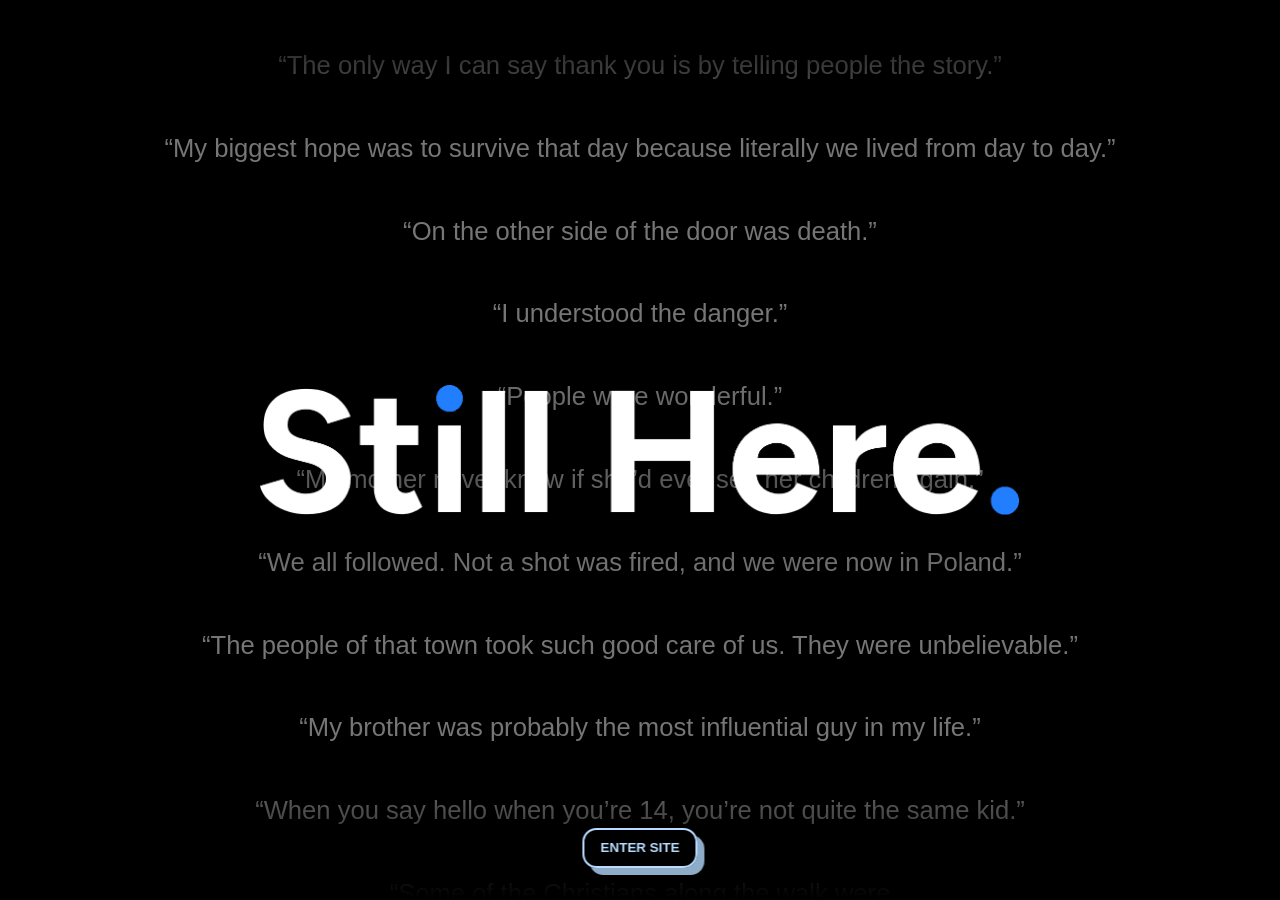
<file: index.html>
<!DOCTYPE html>
<html lang="en">
<head>
  <meta charset="UTF-8" />
  <meta name="viewport" content="width=device-width, initial-scale=1.0" />
  <title>Home — Still Here</title>
  <link rel="stylesheet" href="styles/styles.css?v=12" />
  <link rel="icon" type="image/png" href="assets/images/bluedot.png">
</head>
<body class="landing-page">

  <main class="landing-screen" id="mainContent">
    <div class="landing-logo-wrap">
      <img class="landing-logo" src="assets/images/still-here-logo.png" alt="Still Here" />
    </div>

    <section class="landing-quotes" aria-label="Selected quotes">
      <div class="quote-scroll">
        <div class="quote-set">
          <p>“The only way I can say thank you is by telling people the story.”</p>
          <p>“My biggest hope was to survive that day because literally we lived from day to day.”</p>
          <p>“On the other side of the door was death.”</p>
          <p>“I understood the danger.”</p>
          <p>“People were wonderful.”</p>
          <p>“My mother never knew if she’d ever see her children again.”</p>
          <p>“We all followed. Not a shot was fired, and we were now in Poland.”</p>
          <p>“The people of that town took such good care of us. They were unbelievable.”</p>
          <p>“My brother was probably the most influential guy in my life.”</p>
          <p>“When you say hello when you’re 14, you’re not quite the same kid.”</p>
          <p>“Some of the Christians along the walk were laughing and happy about it. Some of them cried.”</p>
          <p>“The smell from the crematoria of burning flesh was all over the place.”</p>
          <p>“After that tattoo, my name disappeared. Nobody ever called me by my name.”</p>
          <p>“We were in a constant not knowing.”</p>
          <p>“Be careful and don’t get involved with hate.”</p>
          <p>“Remembering the Holocaust means paying attention to the choices people made then and the choices we make now.”</p>
          <p>“Indifference is dangerous.”</p>
          <p>“History should push us to pay attention, especially when cruelty starts to feel normal.”</p>
          <p>“Every person who was murdered had a life, a family, and a future that was taken from them.”</p>
          <p>“Ordinary choices can have real consequences.”</p>
        </div>
        <div class="quote-set" aria-hidden="true">
          <p>“The only way I can say thank you is by telling people the story.”</p>
          <p>“My biggest hope was to survive that day because literally we lived from day to day.”</p>
          <p>“On the other side of the door was death.”</p>
          <p>“I understood the danger.”</p>
          <p>“People were wonderful.”</p>
          <p>“My mother never knew if she’d ever see her children again.”</p>
          <p>“We all followed. Not a shot was fired, and we were now in Poland.”</p>
          <p>“The people of that town took such good care of us. They were unbelievable.”</p>
          <p>“My brother was probably the most influential guy in my life.”</p>
          <p>“When you say hello when you’re 14, you’re not quite the same kid.”</p>
          <p>“Some of the Christians along the walk were laughing and happy about it. Some of them cried.”</p>
          <p>“The smell from the crematoria of burning flesh was all over the place.”</p>
          <p>“After that tattoo, my name disappeared. Nobody ever called me by my name.”</p>
          <p>“We were in a constant not knowing.”</p>
          <p>“Be careful and don’t get involved with hate.”</p>
          <p>“Remembering the Holocaust means paying attention to the choices people made then and the choices we make now.”</p>
          <p>“Indifference is dangerous.”</p>
          <p>“History should push us to pay attention, especially when cruelty starts to feel normal.”</p>
          <p>“Every person who was murdered had a life, a family, and a future that was taken from them.”</p>
          <p>“Ordinary choices can have real consequences.”</p>
        </div>
      </div>
    </section>

    <a class="landing-enter" href="home.html">Enter Site</a>
  </main>

</body>
</html>
</file>
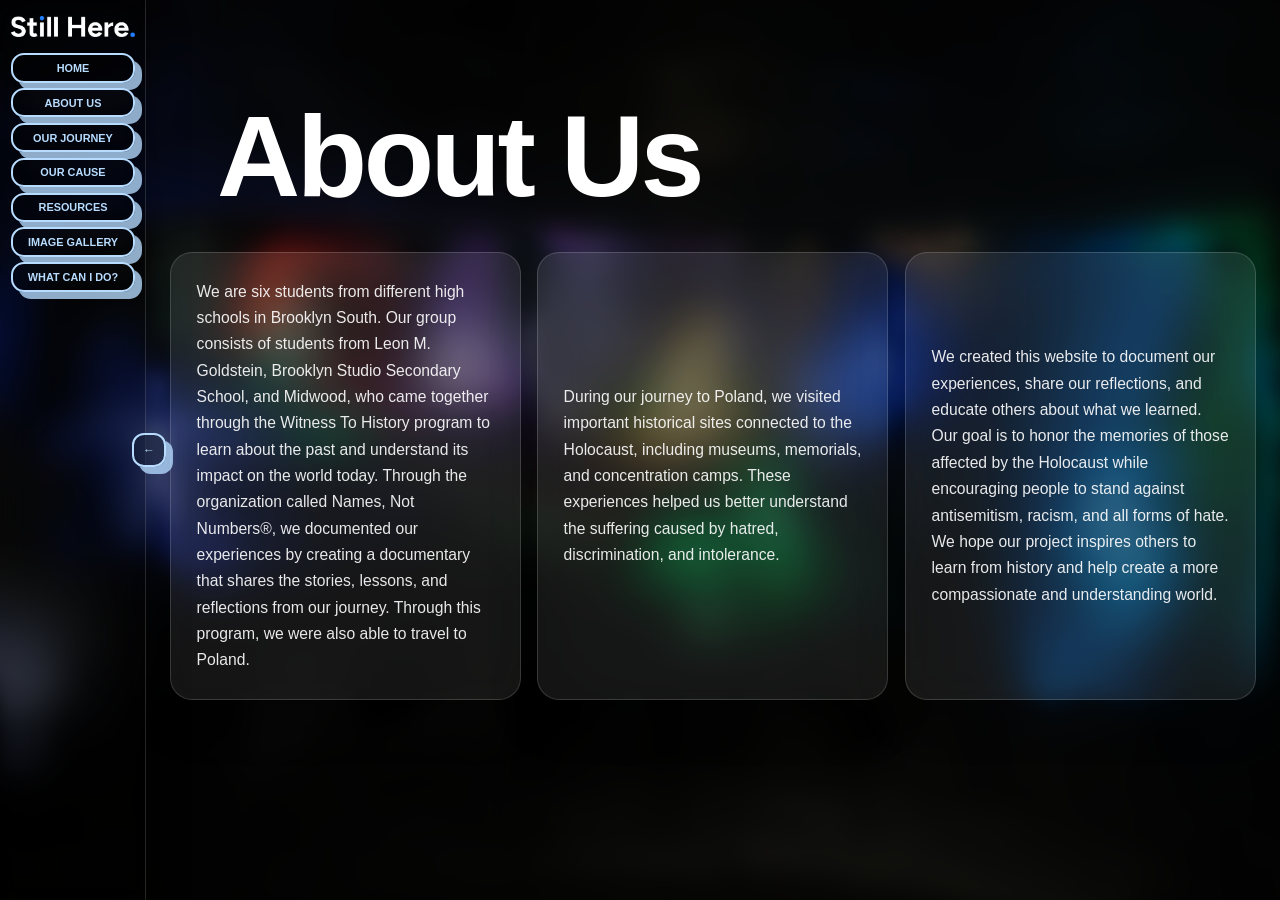
<file: about.html>
<!DOCTYPE html>
<html lang="en">
<head>
  <meta charset="UTF-8" />
  <meta name="viewport" content="width=device-width, initial-scale=1.0" />
  <title>About Us — Still Here</title>
  <link rel="stylesheet" href="styles/styles.css?v=12" />
</head>
<body>

  <main class="main-content content-page story-scroll-page about-columns-page" id="mainContent">
    <div class="story-page-title reveal-bubble">About Us</div>
    <div class="about-column-list">
      <section class="text-bubble about-column reveal-bubble">
        <p class="body-text">
          We are six students from different high schools in Brooklyn South. Our group consists of students from Leon M. Goldstein, Brooklyn Studio Secondary School, and Midwood, who came together through the Witness To History program to learn about the past and understand its impact on the world today. Through the organization called Names, Not Numbers®, we documented our experiences by creating a documentary that shares the stories, lessons, and reflections from our journey. Through this program, we were also able to travel to Poland.
        </p>
      </section>
      <section class="text-bubble about-column reveal-bubble">
        <p class="body-text">
          During our journey to Poland, we visited important historical sites connected to the Holocaust, including museums, memorials, and concentration camps. These experiences helped us better understand the suffering caused by hatred, discrimination, and intolerance.
        </p>
      </section>
      <section class="text-bubble about-column reveal-bubble">
        <p class="body-text">
          We created this website to document our experiences, share our reflections, and educate others about what we learned. Our goal is to honor the memories of those affected by the Holocaust while encouraging people to stand against antisemitism, racism, and all forms of hate. We hope our project inspires others to learn from history and help create a more compassionate and understanding world.
        </p>
      </section>
    </div>
  </main>

  <script src="scripts/sidebar.js?v=5"></script>
  <script src="scripts/scroll-reveal.js?v=4"></script>
</body>
</html>
</file>
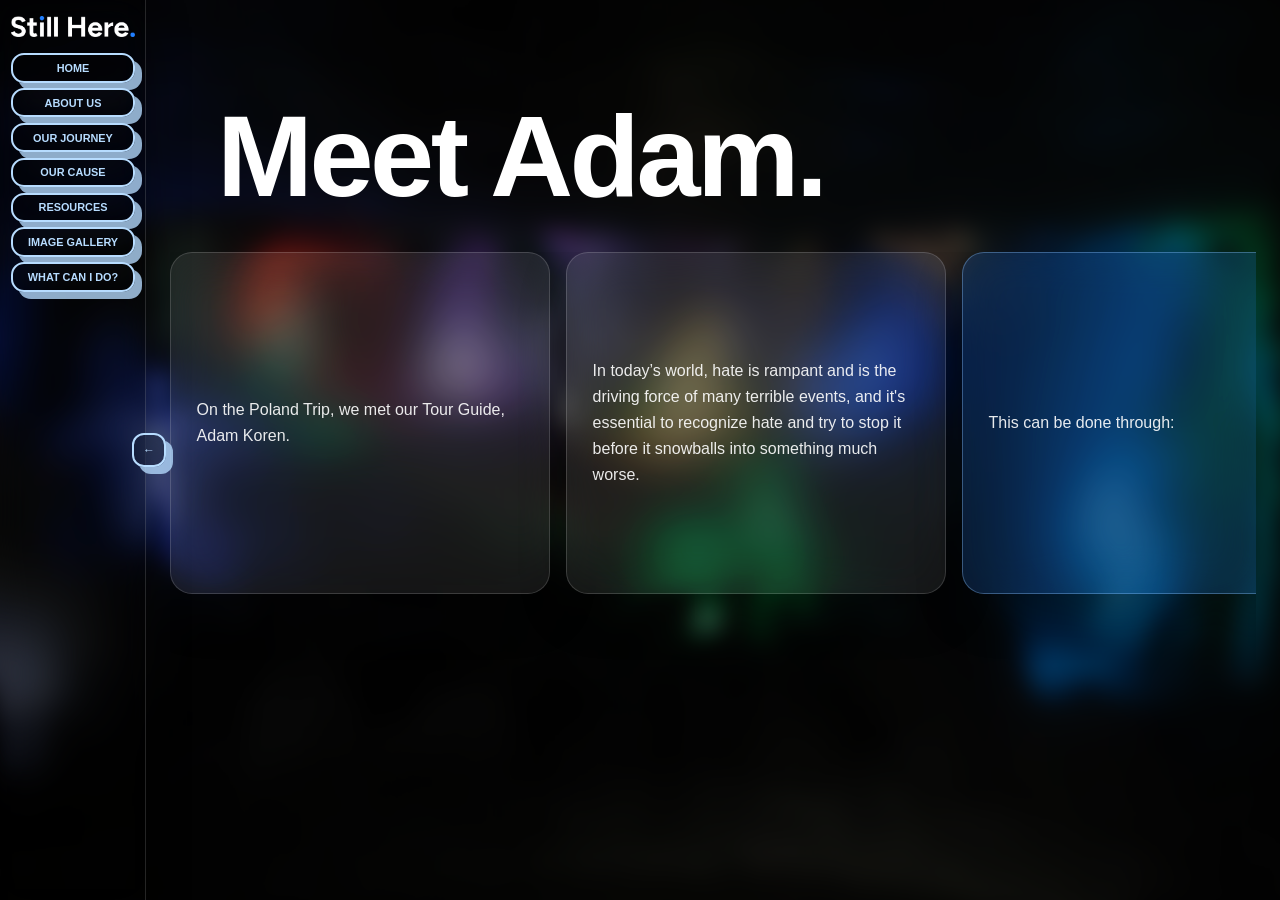
<file: adam.html>
<!DOCTYPE html>
<html lang="en">
<head>
  <meta charset="UTF-8" />
  <meta name="viewport" content="width=device-width, initial-scale=1.0" />
  <title>Meet Adam - Still Here</title>
  <link rel="stylesheet" href="styles/styles.css?v=12" />
</head>
<body>

  <main class="main-content content-page story-scroll-page action-page" id="mainContent">
    <div class="story-page-title reveal-bubble">Meet Adam.</div>
    <div class="action-scroll" aria-label="What Can I Do text">
      <section class="text-bubble action-card reveal-bubble">
        <p class="body-text">
          On the Poland Trip, we met our Tour Guide, Adam Koren.
        </p>
      </section>
      <section class="text-bubble action-card reveal-bubble">
        <p class="body-text">
          In today’s world, hate is rampant and is the driving force of many terrible events, and it's essential to recognize hate and try to stop it before it snowballs into something much worse.
        </p>
      </section>
      <section class="text-bubble action-card action-card--accent reveal-bubble">
        <p class="body-text">
          This can be done through:
        </p>
      </section>
      <section class="text-bubble action-card reveal-bubble">
        <h2>Education</h2>
        <p class="body-text">
          Educate others about what you have learned and tell them to pursue knowledge on subjects themselves so that they can gain a clear idea of the circumstances behind something. Knowing about the hateful actions that lead up to genocides is a very important step in preventing them.
        </p>
      </section>
      <section class="text-bubble action-card reveal-bubble">
        <h2>Communication</h2>
        <p class="body-text">
          Communicating with others and making sure that their concerns are heard is the best way to prevent disputes from happening, helping to prevent the spread of hate.
        </p>
      </section>
      <section class="text-bubble action-card reveal-bubble">
        <h2>Understanding</h2>
        <p class="body-text">
          Lastly, gaining an understanding of the different sides of an issue and trying to find common ground is also a good way to prevent hate from spreading.
        </p>
      </section>
      <section class="text-bubble action-card reveal-bubble">
        <p class="body-text">
          These things, in combination with one another, can prove very effective in combating hate in all aspects of our lives, which can help ensure that terrible events like the Holocaust don’t keep happening
        </p>
      </section>
    </div>
  </main>

  <script src="scripts/sidebar.js?v=5"></script>
  <script src="scripts/scroll-reveal.js?v=4"></script>
</body>
</html>
</file>
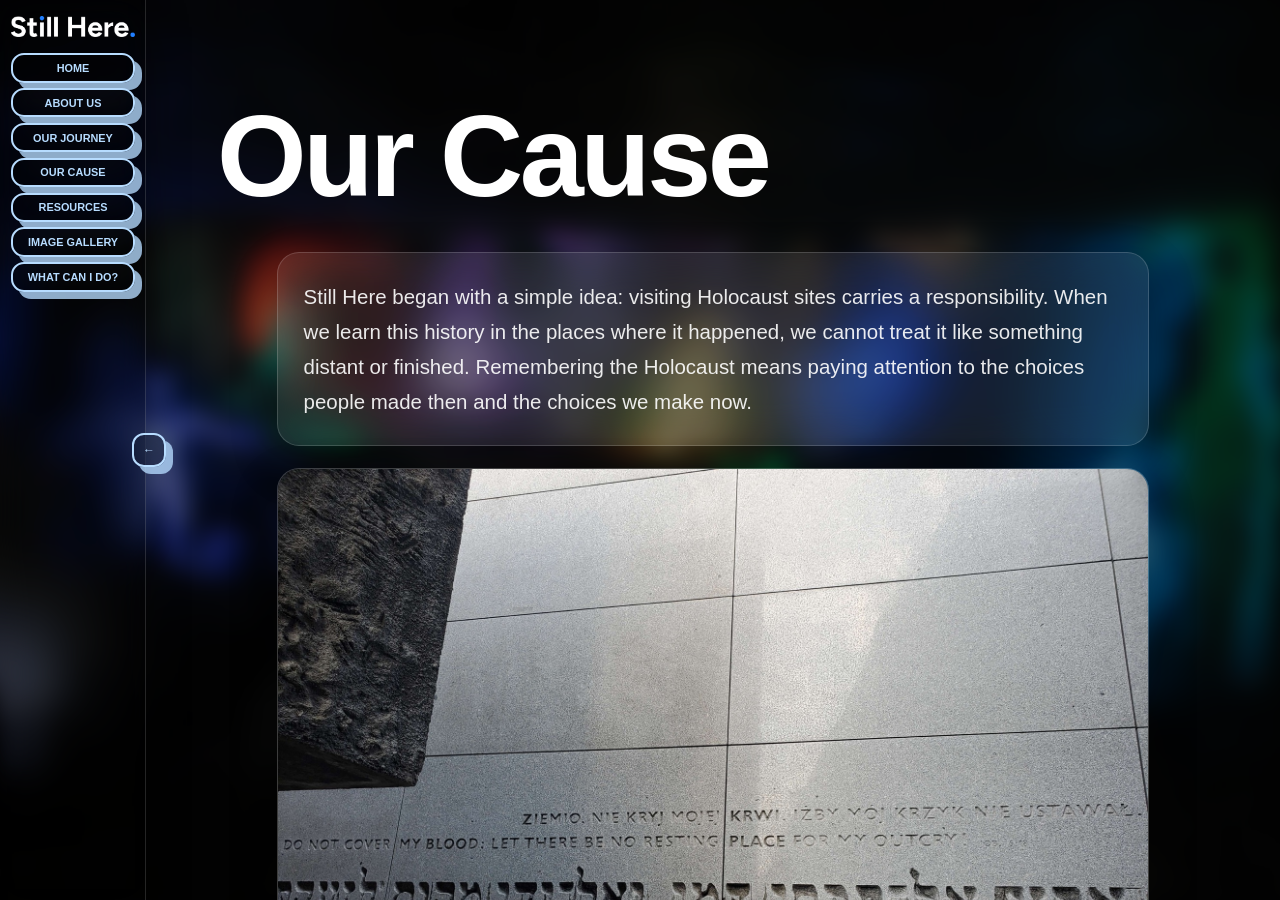
<file: cause.html>
<!DOCTYPE html>
<html lang="en">
<head>
  <meta charset="UTF-8" />
  <meta name="viewport" content="width=device-width, initial-scale=1.0" />
  <title>Our Cause — Still Here</title>
  <link rel="stylesheet" href="styles/styles.css?v=12" />
</head>
<body>

  <main class="main-content content-page story-scroll-page" id="mainContent">
    <div class="story-page-title reveal-bubble">Our Cause</div>
    <div class="story-bubble-list">
        <section class="text-bubble reveal-bubble"><p class="body-text">Still Here began with a simple idea: visiting Holocaust sites carries a responsibility. When we learn this history in the places where it happened, we cannot treat it like something distant or finished. Remembering the Holocaust means paying attention to the choices people made then and the choices we make now.</p></section>
        <section class="text-bubble story-image-bubble reveal-bubble"><img src="assets/gallery/photos/Day4/4.jpg" alt="Gallery photo" loading="lazy" /></section>
        <section class="text-bubble text-bubble--heading reveal-bubble"><h2>Combat Indifference</h2></section>
        <section class="text-bubble reveal-bubble"><p class="body-text">One of the biggest lessons from the Holocaust is that terrible things often grow when people stay silent. Neighbors, governments, institutions, and everyday citizens looked away while Jewish people and other targeted groups were being dehumanized and isolated.</p></section>
        <section class="text-bubble reveal-bubble"><p class="body-text">Our group came away with the belief that indifference is dangerous. Staying silent when people are being treated unfairly is not harmless. Because of that, we feel a responsibility to speak out when we see prejudice, discrimination, or dehumanization, even when it is uncomfortable or does not affect us personally.</p></section>
        <div class="story-image-pair">
          <section class="text-bubble story-image-bubble reveal-bubble"><img src="assets/gallery/photos/Day3/day3-18.jpg" alt="Gallery photo" loading="lazy" /></section>
          <section class="text-bubble story-image-bubble reveal-bubble"><img src="assets/gallery/photos/Day4/5.jpg" alt="Gallery photo" loading="lazy" /></section>
        </div>
        <section class="text-bubble text-bubble--heading reveal-bubble"><h2>Recognize the Warning Signs</h2></section>
        <section class="text-bubble reveal-bubble"><p class="body-text">During our trip, we learned how Nazi Germany used propaganda, fear, scapegoating, and the steady removal of rights to create a system that made genocide possible. None of it happened overnight. It developed step by step, while many people failed to respond.</p></section>
        <section class="text-bubble reveal-bubble"><p class="body-text">That is why part of our cause is learning to recognize similar warning signs in the present: the blaming of minority groups, the spread of misinformation, the normalization of hateful language, and the weakening of democratic institutions. History should push us to pay attention, especially when cruelty starts to feel normal.</p></section>
        <section class="text-bubble story-image-bubble reveal-bubble"><img src="assets/gallery/photos/Day3/day3-16.jpg" alt="Gallery photo" loading="lazy" /></section>
        <section class="text-bubble text-bubble--heading reveal-bubble"><h2>Preserve Memory</h2></section>
        <section class="text-bubble reveal-bubble"><p class="body-text">As Holocaust survivors grow older, the responsibility of remembrance is being passed to the next generation. Soon, there will be no living eyewitnesses left to tell these stories firsthand.</p></section>
        <section class="text-bubble reveal-bubble"><p class="body-text">Because of that, we believe it is our job to help preserve their memory. That means continuing Holocaust education, sharing what we learned, and making sure the victims are remembered as people, not just numbers. Every person who was murdered had a life, a family, and a future that was taken from them.</p></section>
        <section class="text-bubble story-image-bubble reveal-bubble"><img src="assets/gallery/photos/Day4/13.jpg" alt="Gallery photo" loading="lazy" /></section>
        <section class="text-bubble text-bubble--heading reveal-bubble"><h2>Take Civic Responsibility Seriously</h2></section>
        <section class="text-bubble reveal-bubble"><p class="body-text">The Holocaust was made possible by hatred, but also by the failure of people and institutions to act with courage. This trip changed the way we think about civic responsibility. Voting and staying informed matter, but so do speaking up, holding leaders accountable, and standing with people who are vulnerable or marginalized.</p></section>
        <section class="text-bubble reveal-bubble"><p class="body-text">Our generation will help shape the future, and this experience reminded us that ordinary choices can have real consequences.</p></section>
    </div>
  </main>

  <script src="scripts/sidebar.js?v=5"></script>
  <script src="scripts/scroll-reveal.js?v=4"></script>
</body>
</html>
</file>
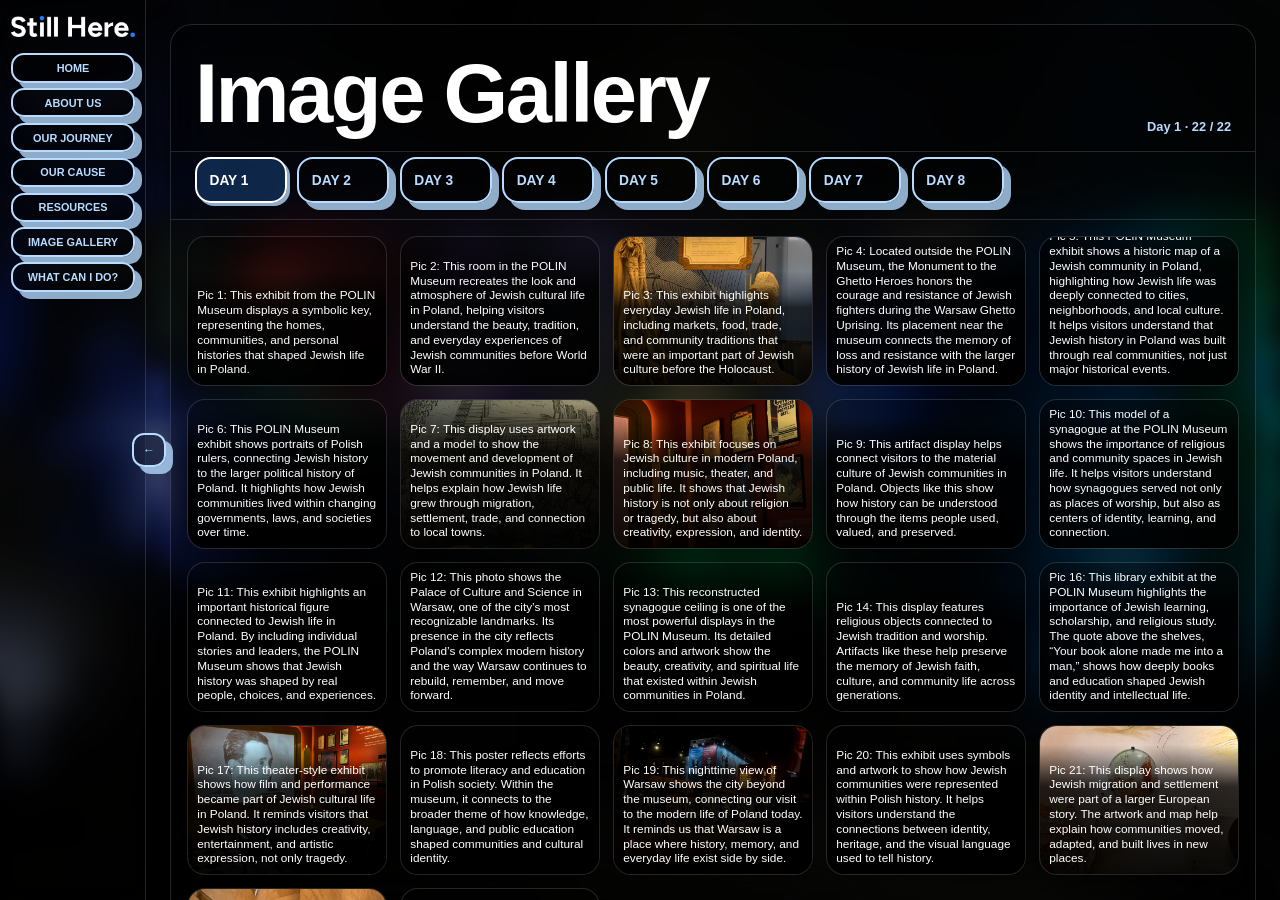
<file: gallery.html>
<!DOCTYPE html>
<html lang="en">
<head>
  <meta charset="UTF-8" />
  <meta name="viewport" content="width=device-width, initial-scale=1.0" />
  <title>Image Gallery — Still Here</title>
  <link rel="stylesheet" href="styles/styles.css?v=12" />
</head>
<body>

  <main class="main-content gallery-page" id="mainContent">
    <section class="col-panel gallery-shell">
      <div class="col-header gallery-toolbar">
        <span>Image Gallery</span>
        <span class="gallery-status" id="galleryStatus">0 / 0</span>
      </div>
      <div class="gallery-filter" aria-label="Gallery days">
        <button class="gallery-filter__button is-active" type="button" data-gallery-day="1">Day 1</button>
        <button class="gallery-filter__button" type="button" data-gallery-day="2">Day 2</button>
        <button class="gallery-filter__button" type="button" data-gallery-day="3">Day 3</button>
        <button class="gallery-filter__button" type="button" data-gallery-day="4">Day 4</button>
        <button class="gallery-filter__button" type="button" data-gallery-day="5">Day 5</button>
        <button class="gallery-filter__button" type="button" data-gallery-day="6">Day 6</button>
        <button class="gallery-filter__button" type="button" data-gallery-day="7">Day 7</button>
        <button class="gallery-filter__button" type="button" data-gallery-day="8">Day 8</button>
      </div>
      <div class="col-body gallery-scroll">
        <div class="gallery-grid-large" id="galleryGrid"></div>
        <div class="gallery-sentinel" id="gallerySentinel"></div>
        <section class="gallery-reflection" id="galleryReflection" hidden></section>
      </div>
    </section>
  </main>

  <script src="scripts/sidebar.js?v=5"></script>
  <div class="gallery-lightbox" id="galleryLightbox" aria-hidden="true">
    <button class="gallery-lightbox__close" id="galleryLightboxClose" type="button" aria-label="Close">&times;</button>
    <img id="galleryLightboxImage" alt="" />
    <div class="gallery-lightbox__caption" id="galleryLightboxCaption"></div>
  </div>
  <script src="scripts/gallery.js?v=10"></script>
</body>
</html>
</file>
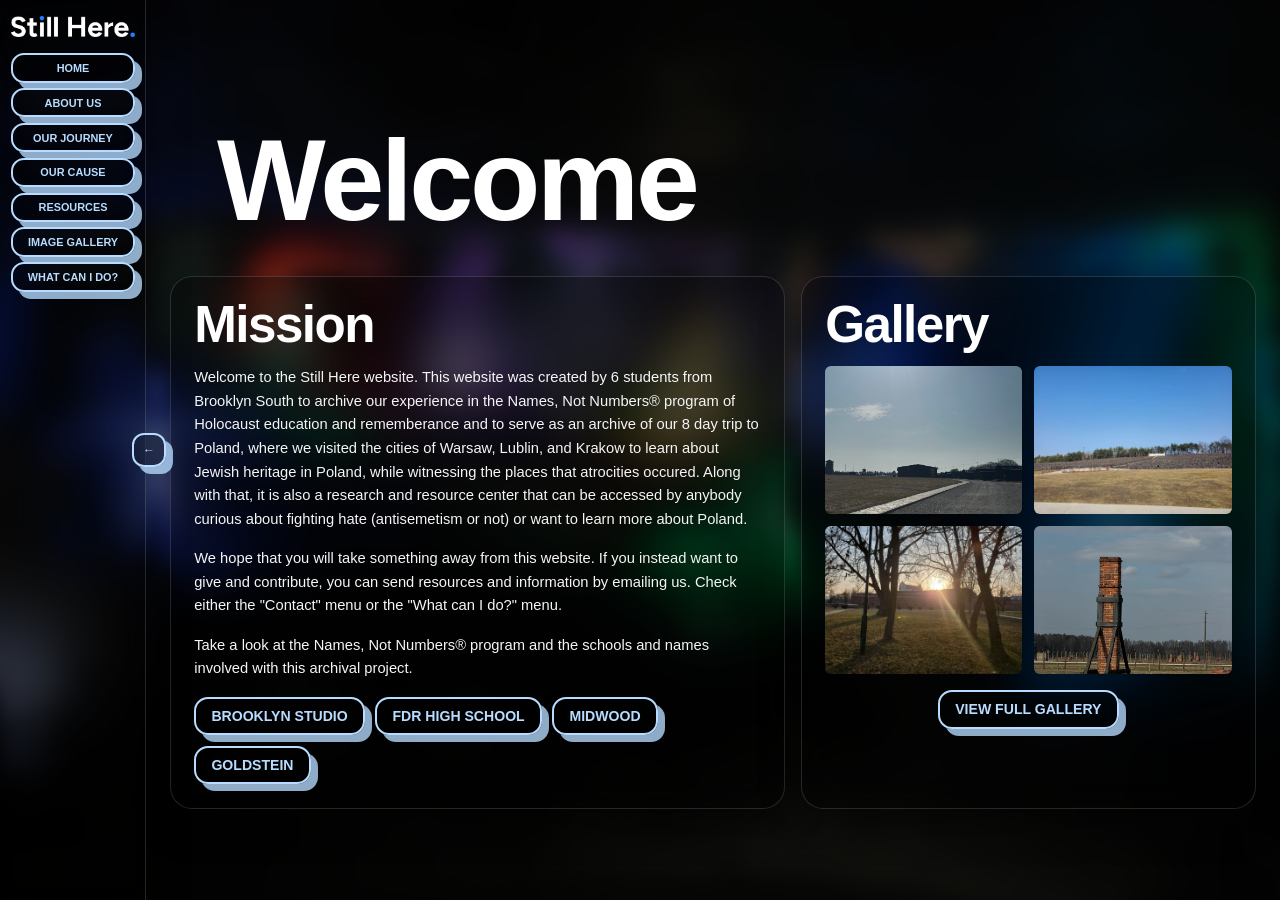
<file: home.html>
<!DOCTYPE html>
<html lang="en">
<head>
  <meta charset="UTF-8" />
  <meta name="viewport" content="width=device-width, initial-scale=1.0" />
  <title>Home — Still Here</title>
  <link rel="stylesheet" href="styles/styles.css?v=12" />
  <link rel="icon" type="image/png" href="assets/images/bluedot.png">
</head>
<body>

  <main class="main-content home-page" id="mainContent">

    <div class="story-page-title reveal-bubble">Welcome</div>


    <div class="home-grid">

      <section class="home-section reveal-bubble" id="missionPanel">
        <div class="home-section-header">
          <h2>Mission</h2>
        </div>
        <div class="home-section-body">
          <p class="body-text">
            Welcome to the Still Here website. This website was created by 6 students from Brooklyn South
            to archive our experience in the Names, Not Numbers® program of Holocaust education and rememberance
            and to serve as an archive of our 8 day trip to Poland, where we visited the cities of Warsaw, Lublin, and Krakow
            to learn about Jewish heritage in Poland, while witnessing the places that atrocities occured. Along with that, it is also
            a research and resource center that can be accessed by anybody curious about fighting hate (antisemetism or not) or
            want to learn more about Poland.
          </p>
          <p class="body-text">
            We hope that you will take something away from this website. If you instead want to give and contribute,
            you can send resources and information by emailing us. Check either the "Contact" menu or
            the "What can I do?" menu.
          </p>
          <p class="body-text">
            Take a look at the Names, Not Numbers® program and the schools and names involved with this archival project.
          </p>
          <!-- Tag-style buttons -->
          <div class="tag-row">
            <a href="https://www.mybrooklynstudionyc.com/" class="btn">Brooklyn Studio</a>
            <a href="https://www.fdrhs.org/" class="btn">FDR High School</a>
            <a href="https://www.midwoodhighschool.org/" class="btn">Midwood</a>
            <a href="https://www.lmghs.org/" class="btn">Goldstein</a>
          </div>
        </div>
      </section>

      <section class="home-section reveal-bubble" id="galleryPanel">
        <div class="home-section-header">
          <h2>Gallery</h2>
        </div>
        <div class="home-section-body">
          <div class="gallery-grid">
            <div class="gallery-item"><img src="assets/gallery/photos/Day3/day3-01.jpg" alt="Photo 1" /></div>
            <div class="gallery-item"><img src="assets/gallery/photos/Day4/1.jpg" alt="Photo 2" /></div>
            <div class="gallery-item"><img src="assets/gallery/photos/Day4/20.jpg" alt="Photo 3" /></div>
            <div class="gallery-item"><img src="assets/gallery/photos/Day8/day8-01.jpg" alt="Photo 4" /></div>
          </div>
          <div class="btn-row btn-row--center">
            <a href="gallery.html" class="btn">View Full Gallery</a>
          </div>
        </div>
      </section>

    </div>

  </main>

  <script src="scripts/sidebar.js?v=5"></script>
  <script src="scripts/scroll-reveal.js?v=4"></script>
</body>
</html>
</file>
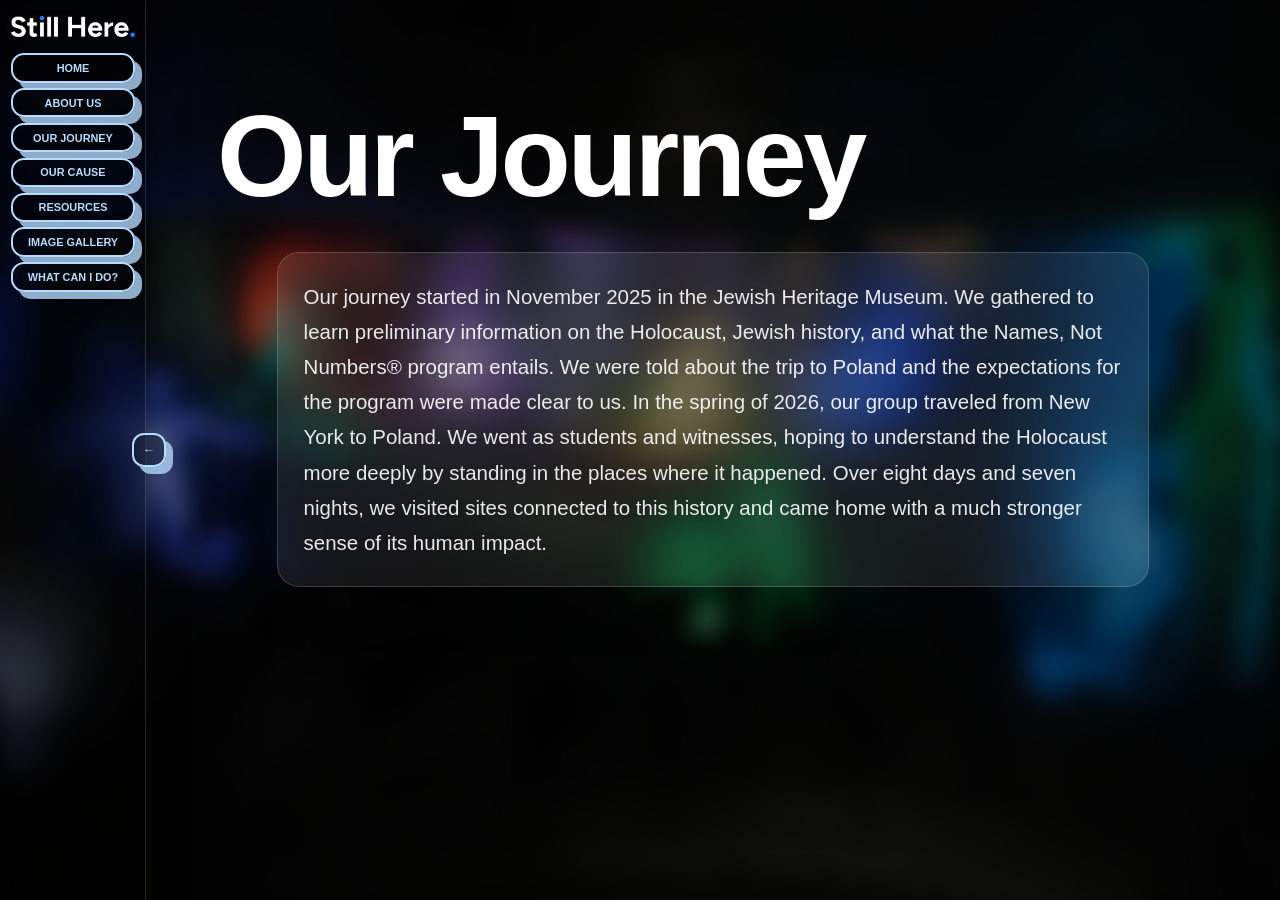
<file: ourjourney.html>
<!DOCTYPE html>
<html lang="en">
<head>
  <meta charset="UTF-8" />
  <meta name="viewport" content="width=device-width, initial-scale=1.0" />
  <title>Our Journey — Still Here</title>
  <link rel="stylesheet" href="styles/styles.css?v=12" />
</head>
<body>

  <main class="main-content content-page story-scroll-page" id="mainContent">
    <div class="story-page-title reveal-bubble">Our Journey</div>
    <div class="story-bubble-list">
        <section class="text-bubble reveal-bubble"><p class="body-text">Our journey started in November 2025 in the Jewish Heritage Museum. We gathered to learn preliminary information on the Holocaust, Jewish history, and what the Names, Not Numbers® program entails. We were told about the trip to Poland and the expectations for the program were made clear to us.
In the spring of 2026, our group traveled from New York to Poland. We went as students and witnesses, hoping to understand the Holocaust more deeply by standing in the places where it happened. Over eight days and seven nights, we visited sites connected to this history and came home with a much stronger sense of its human impact.</p></section>
        <section class="text-bubble story-image-bubble reveal-bubble"><img src="assets/gallery/photos/Day3/day3-01.jpg" alt="Gallery photo" loading="lazy" /></section>
        <section class="text-bubble text-bubble--heading reveal-bubble"><h2>Warsaw, Poland</h2></section>
        <section class="text-bubble reveal-bubble"><p class="body-text">Our journey began in Warsaw, a city that was devastated during World War II. There, we visited the area that had once been the Warsaw Ghetto, where more than 400,000 Jewish men, women, and children were forced to live in overcrowded and brutal conditions under Nazi occupation.</p></section>
        <section class="text-bubble reveal-bubble"><p class="body-text">We also learned about the Warsaw Ghetto Uprising of 1943, when Jewish residents chose to resist rather than submit quietly to deportation and death. Even though they had very few weapons and almost no chance of survival, they fought back. Their courage left a strong impression on us. It showed that resistance can mean refusing to surrender your dignity, even when survival seems impossible.</p></section>
        <div class="story-image-pair">
          <section class="text-bubble story-image-bubble reveal-bubble"><img src="assets/gallery/photos/Day4/10.jpg" alt="Gallery photo" loading="lazy" /></section>
          <section class="text-bubble story-image-bubble reveal-bubble"><img src="assets/gallery/photos/Day4/16.jpg" alt="Gallery photo" loading="lazy" /></section>
        </div>
        <section class="text-bubble text-bubble--heading reveal-bubble"><h2>Auschwitz-Birkenau</h2></section>
        <section class="text-bubble reveal-bubble"><p class="body-text">Auschwitz was one of the most powerful and difficult places we visited. Walking beneath the gate marked Arbeit Macht Frei was deeply unsettling. Auschwitz I served as a concentration and administrative camp, while Auschwitz II-Birkenau became a site of mass extermination.</p></section>
        <section class="text-bubble reveal-bubble"><p class="body-text">At Birkenau, we saw the railroad tracks where deportees arrived, often without knowing where they were or what awaited them. We walked past barracks, fences, and the ruins of gas chambers and crematoria. Inside the museum, we saw victims’ personal belongings: shoes, suitcases, eyeglasses, and hair. Those objects made the loss feel personal and real. More than 1.1 million people, most of them Jewish, were murdered there.</p></section>
        <section class="text-bubble story-image-bubble reveal-bubble"><img src="assets/gallery/photos/Day8/day8-01.jpg" alt="Gallery photo" loading="lazy" /></section>
        <section class="text-bubble text-bubble--heading reveal-bubble"><h2>Majdanek</h2></section>
        <section class="text-bubble reveal-bubble"><p class="body-text">Majdanek was another site that deeply affected our group. Unlike some other camps, much of it remains standing because the Nazis retreated too quickly to fully destroy the evidence. Original barracks, crematoria, and other structures are still there.</p></section>
        <section class="text-bubble reveal-bubble"><p class="body-text">Standing in that space made the history feel immediate. We were in a place where people had been imprisoned, starved, and killed. Majdanek made it clear that remembrance takes effort, and that forgetting can be dangerous.</p></section>
        <section class="text-bubble story-image-bubble reveal-bubble"><img src="assets/gallery/photos/Day3/day3-01.jpg" alt="Gallery photo" loading="lazy" /></section>
        <section class="text-bubble text-bubble--heading reveal-bubble"><h2>Bełżec Memorial & Museum</h2></section>
        <section class="text-bubble reveal-bubble"><p class="body-text">Bełżec was one of the extermination camps created as part of Operation Reinhard, the Nazi plan to murder Polish Jews. Between 430,000 and 500,000 people were killed there, and very few survived. Before retreating, the Nazis tried to destroy the site and erase the evidence of what had happened.</p></section>
        <section class="text-bubble reveal-bubble"><p class="body-text">Today, the memorial and museum at Bełżec honor the victims and preserve the memory of the camp. Visiting it forced us to confront the scale of the loss in a very direct way. It was one of the quietest and most difficult parts of the trip, and it left many of us with questions that do not have easy answers.</p></section>
        <section class="text-bubble text-bubble--heading reveal-bubble"><h2>Reflection</h2></section>
        <section class="text-bubble reveal-bubble"><p class="body-text">We returned home changed by this experience. The trip gave us a clearer understanding of what human beings are capable of, both in cruelty and in courage. More than anything, it challenged us to think about the kind of people we want to be and the responsibilities we carry moving forward.</p></section>
    </div>
  </main>

  <script src="scripts/sidebar.js?v=5"></script>
  <script src="scripts/scroll-reveal.js?v=4"></script>
</body>
</html>
</file>
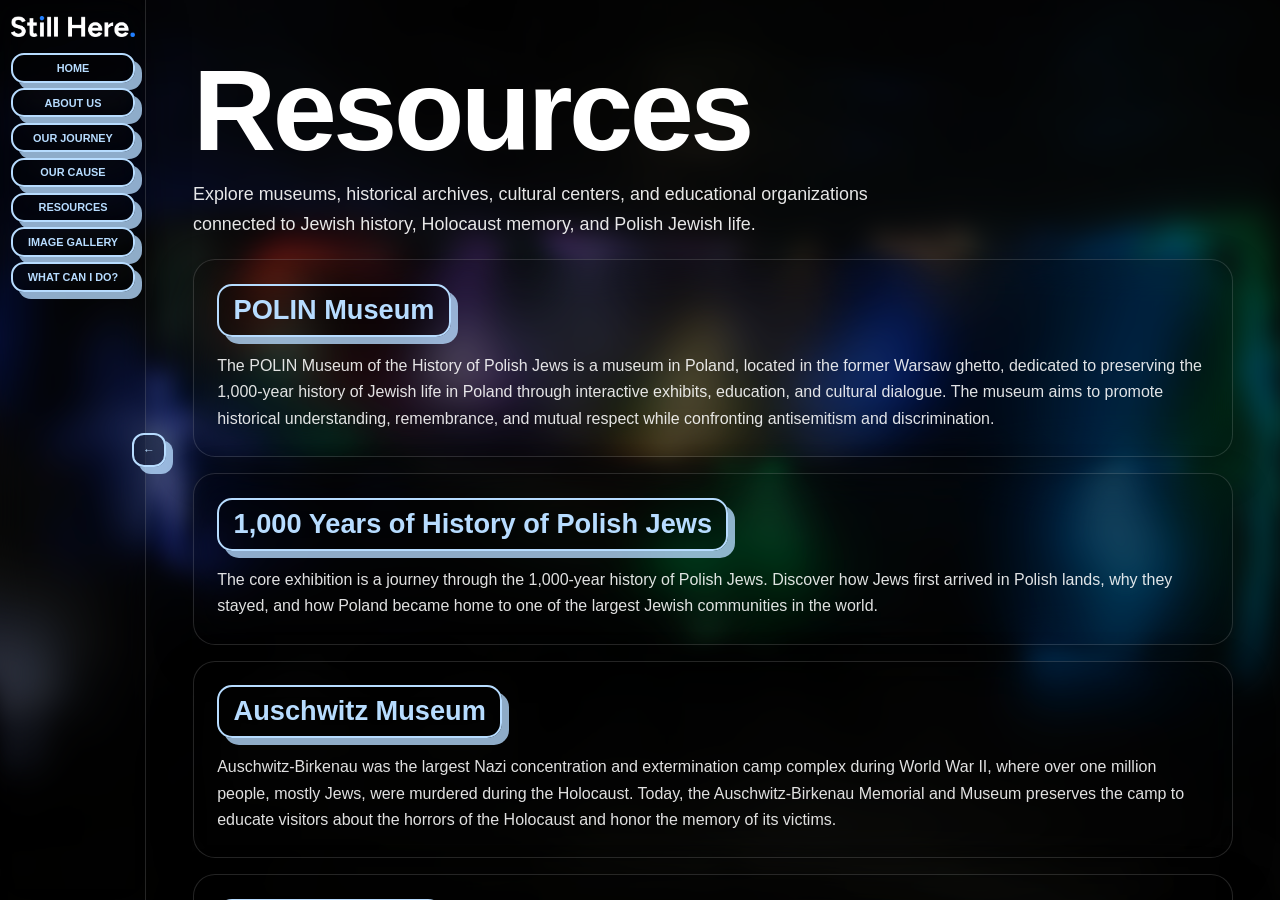
<file: resources.html>
<!DOCTYPE html>
<html lang="en">
<head>
  <meta charset="UTF-8" />
  <meta name="viewport" content="width=device-width, initial-scale=1.0" />
  <title>Resources — Still Here</title>
  <link rel="stylesheet" href="styles/styles.css?v=12" />
</head>
<body>

  <main class="main-content resources-main" id="mainContent">
    <section class="resources-page">
      <h1>Resources</h1>

      <p class="resources-intro">
        Explore museums, historical archives, cultural centers, and educational organizations
        connected to Jewish history, Holocaust memory, and Polish Jewish life.
      </p>

      <div class="resource-list">

        <article class="resource-card">
          <a class="resource-link" href="https://www.polin.pl/pl" target="_blank" rel="noopener noreferrer">
            POLIN Museum
          </a>
          <p class="resource-description">
            The POLIN Museum of the History of Polish Jews is a museum in Poland, located in the former Warsaw ghetto,
            dedicated to preserving the 1,000-year history of Jewish life in Poland through interactive exhibits,
            education, and cultural dialogue. The museum aims to promote historical understanding, remembrance,
            and mutual respect while confronting antisemitism and discrimination.
          </p>
        </article>

        <article class="resource-card">
          <a class="resource-link" href="https://artsandculture.google.com/story/DwWxB806kgoA8A" target="_blank" rel="noopener noreferrer">
            1,000 Years of History of Polish Jews
          </a>
          <p class="resource-description">
            The core exhibition is a journey through the 1,000-year history of Polish Jews. Discover how Jews first
            arrived in Polish lands, why they stayed, and how Poland became home to one of the largest Jewish
            communities in the world.
          </p>
        </article>

        <article class="resource-card">
          <a class="resource-link" href="https://www.auschwitz.org" target="_blank" rel="noopener noreferrer">
            Auschwitz Museum
          </a>
          <p class="resource-description">
            Auschwitz-Birkenau was the largest Nazi concentration and extermination camp complex during World War II,
            where over one million people, mostly Jews, were murdered during the Holocaust. Today, the Auschwitz-Birkenau
            Memorial and Museum preserves the camp to educate visitors about the horrors of the Holocaust and honor the
            memory of its victims.
          </p>
        </article>

        <article class="resource-card">
          <a class="resource-link" href="https://www.friendsofjcckrakow.org/visit-us" target="_blank" rel="noopener noreferrer">
            JCC of Krakow
          </a>
          <p class="resource-description">
            The JCC is a modern-day Jewish Community Center in Krakow. It helps individuals impacted by the Holocaust
            through community service, supplies such as food, and provides a place for Jewish culture and life. It also
            currently helps Ukrainian refugees impacted by the Russo-Ukrainian War.
          </p>
        </article>

        <article class="resource-card">
          <a class="resource-link" href="https://muzeumkrakowa.pl/oddzialy/fabryka-emalia-oskara-schindlera" target="_blank" rel="noopener noreferrer">
            Schindler’s Factory
          </a>
          <p class="resource-description">
            Oskar Schindler was a Nazi official who helped over a thousand Jews escape death. His factory is now a
            modern exhibit that teaches visitors about Krakow during World War II and remembers his actions and legacy.
          </p>
        </article>

        <article class="resource-card">
          <a class="resource-link" href="https://dialog.org.pl/en/" target="_blank" rel="noopener noreferrer">
            Forum for Dialogue
          </a>
          <p class="resource-description">
            The Forum for Dialogue works to preserve sites of Jewish significance in Poland so that their history within
            the nation is not erased. They also help show people in Poland the rich Jewish history that has existed there
            and create modern-day connections between Jewish people and Polish people.
          </p>
        </article>

        <article class="resource-card">
          <a class="resource-link" href="https://www.majdanek.eu" target="_blank" rel="noopener noreferrer">
            Majdanek Museum
          </a>
          <p class="resource-description">
            Majdanek was a Nazi concentration and extermination camp located near Lublin, Poland, that operated from
            1941 to 1944 during World War II. Today, the campgrounds, barracks, gas chambers, and memorials are preserved
            to educate visitors about the Holocaust and honor the victims who suffered and died there.
          </p>
        </article>

      </div>
    </section>
  </main>

  <script src="scripts/sidebar.js?v=5"></script>
</body>
</html>
</file>
<file: styles/styles.css>
/* ============================================================
   styles.css  —  place this file at:  styles/styles.css
   Font: Arial, sans-serif, bold
   ============================================================ */


/* ── 1. RESET ───────────────────────────────────────────── */
html {
  scroll-behavior: smooth;
}

*, *::before, *::after {
  box-sizing: border-box;
  margin: 0;
  padding: 0;
}

html, body {
  height: 100%;
}

:root {
  --page-bg: #000000;
  --surface: rgba(0, 0, 0, 0.34);
  --surface-soft: rgba(255, 255, 255, 0.06);
  --surface-raised: rgba(0, 0, 0, 0.22);
  --text: #f5f5f5;
  --text-soft: #c9c9c9;
  --border: rgba(255, 255, 255, 0.28);
  --border-soft: rgba(255, 255, 255, 0.14);
  --accent: #2f86f6;
  --accent-hover: #8fc5ff;
  --button-ink: #b7dcff;
  --button-bg: rgba(0, 0, 0, 0.2);
  --button-bg-hover: rgba(47, 134, 246, 0.26);
  --button-shadow: rgba(183, 220, 255, 0.78);
  --button-depth: 7px;
  --button-depth-pressed: 3px;
  --background-light: url("../assets/images/background-dark.JPG");
  --background-dark: url("../assets/images/background-dark.JPG");
  --shadow: 0 14px 38px rgba(0, 0, 0, 0.42);
  --radius: 8px;
  --radius-small: 6px;
  --sidebar-width: 146px;
}

html {
  background: var(--page-bg);
}


/* ── 2. BASE ────────────────────────────────────────────── */

body {
  position: relative;
  isolation: isolate;
  display: flex;
  background: var(--page-bg);
  color: var(--text);
  font-family: Inter, "Segoe UI", Roboto, Helvetica, Arial, sans-serif;
  font-weight: 600;
  min-height: 100vh;
  overflow: visible;
  transition: color 220ms ease;
}

body::before,
body::after {
  content: "";
  position: fixed;
  inset: 0;
  z-index: 0;
  pointer-events: none;
  background-position: center;
  background-size: cover;
}

body::before {
  inset: -18px;
  background-image: linear-gradient(rgba(0, 0, 0, 0.46), rgba(0, 0, 0, 0.58)), var(--background-dark);
  opacity: 1;
  filter: blur(12px);
  transform: scale(1.02);
}

body::after {
  display: none;
}

a {
  text-decoration: none;
  color: inherit;
}


/* ── 3. SIDEBAR ─────────────────────────────────────────── */

.sidebar {
  position: fixed;
  top: 0;
  left: 0;
  bottom: 0;
  width: var(--sidebar-width);
  background-color: var(--surface);
  backdrop-filter: blur(16px) saturate(1.12);
  -webkit-backdrop-filter: blur(16px) saturate(1.12);
  border-right: 1px solid var(--border-soft);
  box-shadow: var(--shadow);
  z-index: 50;
  overflow: visible;
  transition: width 0.3s ease, background-color 220ms ease, border-color 220ms ease;
}

.sidebar-inner {
  width: var(--sidebar-width);
  min-width: var(--sidebar-width);
  height: 100%;
  display: flex;
  flex-direction: column;
  padding: 1rem 0.7rem 0.85rem;
  gap: 1rem;
}

.sidebar-logo {
  width: 100%;
}

.sidebar-logo a {
  display: block;
  width: 100%;
}

.logo-img {
  width: 100%;
  max-width: 128px;
  height: auto;
  max-height: 42px;
  display: block;
  object-fit: contain;
  object-position: left center;
}

.sidebar-nav ul {
  list-style: none;
  display: flex;
  flex-direction: column;
  gap: 0.34rem;
}

.sidebar-nav a {
  font-family: inherit;
  font-weight: 760;
  font-size: 0.68rem;
  letter-spacing: 0;
  text-transform: uppercase;

  color: var(--button-ink);
  background: var(--button-bg);
  border: 2px solid currentColor;
  border-radius: 13px;

  display: block;
  padding: 0.42rem 0.42rem;
  white-space: nowrap;
  text-align: center;

  box-shadow: var(--button-depth) var(--button-depth) 0 var(--button-shadow);
  backdrop-filter: blur(16px) saturate(1.12);
  -webkit-backdrop-filter: blur(16px) saturate(1.12);
  transition: transform 180ms ease, box-shadow 180ms ease, background-color 180ms ease, color 180ms ease;
}

.sidebar-nav a:hover {
  transform: translate(4px, 4px);
  background: var(--button-bg-hover);
  color: #ffffff;
  box-shadow: var(--button-depth-pressed) var(--button-depth-pressed) 0 var(--button-shadow);
}

.nav-link--active {
  background: rgba(47, 134, 246, 0.34);
  color: #ffffff;
  box-shadow: var(--button-depth-pressed) var(--button-depth-pressed) 0 var(--button-shadow);
  opacity: 1;
  pointer-events: none;
}

.sidebar-footer { margin-top: auto; }

.settings-wrap {
  position: relative;
}

.sidebar-settings {
  font-family: inherit;
  font-weight: 760;
  font-size: 0.74rem;
  text-transform: uppercase;
  color: var(--button-ink);
  background: var(--button-bg);
  border: 2px solid currentColor;
  border-radius: 13px;
  cursor: pointer;
  padding: 0.42rem 0.5rem;
  width: 100%;
  box-shadow: var(--button-depth) var(--button-depth) 0 var(--button-shadow);
  transition: transform 180ms ease, box-shadow 180ms ease, background-color 180ms ease, color 180ms ease;
}

.sidebar-settings:hover {
  transform: translate(4px, 4px);
  background: var(--button-bg-hover);
  color: #ffffff;
  box-shadow: var(--button-depth-pressed) var(--button-depth-pressed) 0 var(--button-shadow);
}

.settings-panel {
  position: absolute;
  left: 0;
  bottom: calc(100% + 0.65rem);
  min-width: 188px;
  z-index: 260;
  background: var(--surface);
  backdrop-filter: blur(16px) saturate(1.12);
  -webkit-backdrop-filter: blur(16px) saturate(1.12);
  border: 1px solid var(--border);
  border-radius: var(--radius);
  box-shadow: var(--shadow);
  padding: 0.65rem;
  opacity: 0;
  pointer-events: none;
  transform: translateY(4px);
  transition: opacity 160ms ease, transform 160ms ease, background-color 220ms ease, border-color 220ms ease;
}

.settings-toggle {
  display: flex;
  align-items: center;
  justify-content: space-between;
  gap: 0.75rem;
  color: var(--text);
  cursor: pointer;
  font-size: 0.78rem;
  line-height: 1.25;
  white-space: nowrap;
}

.settings-panel.is-open {
  opacity: 1;
  pointer-events: auto;
  transform: translateY(0);
}

.theme-switch {
  width: 42px;
  height: 22px;
  display: inline-flex;
  align-items: center;
  padding: 2px;
  border: 1px solid var(--border);
  border-radius: 999px;
  background: #e7eef6;
  cursor: pointer;
  transition: background 220ms ease, border-color 220ms ease;
}

.theme-switch input {
  position: absolute;
  opacity: 0;
  pointer-events: none;
}

.theme-switch__knob {
  width: 16px;
  height: 16px;
  border-radius: 50%;
  background: #ffffff;
  border: 1px solid var(--border-soft);
  box-shadow: 0 1px 2px rgba(0, 0, 0, 0.24);
  transition: transform 220ms ease, background-color 220ms ease, border-color 220ms ease;
}

.theme-switch input:checked + .theme-switch__knob {
  transform: translateX(18px);
}


/* ── 4. SIDEBAR TOGGLE BUTTON ───────────────────────────── */

.sidebar-toggle {
  position: fixed;
  top: 50%;
  left: calc(var(--sidebar-width) - 14px);
  transform: translateY(-50%);
  z-index: 200;

  width: 34px;
  height: 34px;
  background: var(--button-bg);
  border: 2px solid currentColor;
  border-radius: 12px;
  box-shadow: var(--button-depth) var(--button-depth) 0 var(--button-shadow);
  cursor: pointer;

  display: flex;
  align-items: center;
  justify-content: center;

  font-family: inherit;
  font-weight: 760;
  font-size: 0.75rem;
  color: var(--button-ink);

  backdrop-filter: blur(16px) saturate(1.12);
  -webkit-backdrop-filter: blur(16px) saturate(1.12);
  transition: left 0.3s ease, transform 180ms ease, box-shadow 180ms ease, background 180ms ease, color 180ms ease;
}

.sidebar-toggle:hover {
  transform: translateY(-50%) translate(4px, 4px);
  background: var(--button-bg-hover);
  color: #ffffff;
  box-shadow: var(--button-depth-pressed) var(--button-depth-pressed) 0 var(--button-shadow);
}


/* ── 5. COLLAPSED STATE ─────────────────────────────────── */

body.sidebar-collapsed .sidebar        { width: 0; overflow: hidden; }
body.sidebar-collapsed .sidebar-toggle { left: 0; }
body.sidebar-collapsed .main-content   { margin-left: 0; width: 100vw; }


/* ── 6. MAIN CONTENT ────────────────────────────────────── */

.main-content {
  position: relative;
  z-index: 1;
  margin-left: var(--sidebar-width);
  flex: 1;
  display: grid;
  grid-template-columns: 1fr 1fr;
  gap: 0.85rem;
  width: calc(100vw - var(--sidebar-width));
  max-width: none;
  padding: 0.85rem;
  height: 100vh;
  max-height: 100vh;
  overflow: hidden;
  transition: margin-left 0.3s ease;
}

/* ── 7. COLUMN PANELS ───────────────────────────────────── */

.col-panel {
  background: var(--surface);
  border: 1px solid var(--border-soft);
  backdrop-filter: blur(18px) saturate(1.12);
  -webkit-backdrop-filter: blur(18px) saturate(1.12);
  border-radius: var(--radius);
  box-shadow: var(--shadow);
  display: flex;
  flex-direction: column;
  overflow: hidden;
  height: 100%;
  transition: background-color 220ms ease, border-color 220ms ease, color 220ms ease;
}

.col-header {
  font-family: inherit;
  font-weight: 700;
  font-size: 1.0rem;
  letter-spacing: 0;
  padding: 0 1.05rem;
  min-height: 30px;
  height: auto;
  display: flex;
  align-items: center;
  border-bottom: 1px solid var(--border-soft);
  background: rgba(148, 148, 148, 0.1);
  flex-shrink: 0;
  line-height: 1.25;
}

.col-body {
  flex: 1;
  overflow-y: auto;
  padding: 1rem;
  display: flex;
  flex-direction: column;
  gap: 1rem;
}

.col-body::-webkit-scrollbar       { width: 4px; }
.col-body::-webkit-scrollbar-track { background: transparent; }
.col-body::-webkit-scrollbar-thumb { background: var(--border-soft); }


/* ── 8. RIGHT COLUMN STACK ──────────────────────────────── */

.col-stack {
  display: flex;
  flex-direction: column;
  gap: 1rem;
  height: 100%;
  overflow: hidden;
}

.col-stack #missionPanel { flex: 1.4; }
.col-stack #galleryPanel { flex: 1; }

.home-page {
  display: block;
  height: auto;
  min-height: 100vh;
  max-height: none;
  overflow-y: auto;
  padding: clamp(1rem, 2vw, 1.5rem);
}

.home-section {
  background: rgba(0, 0, 0, 0.34);
  border: 1px solid var(--border-soft);
  border-radius: 22px;
  box-shadow: var(--shadow);
  backdrop-filter: blur(22px) saturate(1.16);
  -webkit-backdrop-filter: blur(22px) saturate(1.16);
  padding: clamp(1rem, 2vw, 1.45rem);
}

.home-section-header {
  display: flex;
  justify-content: space-between;
  align-items: end;
  gap: 1rem;
  margin-bottom: 1rem;
}

.home-section-header h1,
.home-section-header h2 {
  color: #ffffff;
  font-weight: 560;
  line-height: 0.98;
  letter-spacing: -0.03em;
}

.home-section-header h1 {
  font-size: clamp(2.7rem, 6.5vw, 6.6rem);
}

.home-section-header h2 {
  font-size: clamp(2rem, 4vw, 3.6rem);
}

.home-section-body {
  display: flex;
  flex-direction: column;
  gap: 1rem;
}

.home-grid {
  width: min(100%, 1280px);
  margin: 0 auto;
  display: grid;
  grid-template-columns: minmax(0, 1.15fr) minmax(320px, 0.85fr);
  gap: 1rem;
  align-items: stretch;
}

/* ── 9. BODY TEXT ──────────────────────────────────────── */

.body-text {
  font-family: inherit;
  font-weight: normal;
  font-size: 0.92rem;
  color: var(--text);
  line-height: 1.6;
}

.content-page {
  display: block;
  overflow-y: auto;
}

.content-page .col-panel {
  min-height: 100%;
}

.content-page .col-body {
  max-width: 980px;
  gap: 1.4rem;
}

.content-section {
  display: flex;
  flex-direction: column;
  gap: 0.75rem;
}

.content-section h2 {
  color: var(--accent);
  font-size: 1.18rem;
  line-height: 1.25;
  font-weight: 560;
}

.story-scroll-page {
  padding: 0;
  scroll-behavior: smooth;
}

.story-page-title {
  min-height: 28vh;
  display: flex;
  align-items: end;
  max-width: 1040px;
  margin: 0 auto;
  padding: 4.5vh 1.5rem 2.6rem;
  color: #ffffff;
  font-size: clamp(3.2rem, 9vw, 8rem);
  font-weight: 560;
  line-height: 0.94;
  letter-spacing: -0.03em;
}

.story-bubble-list {
  max-width: 920px;
  margin: 0 auto;
  padding: 0 1.5rem 18vh;
  display: flex;
  flex-direction: column;
  gap: 1.35rem;
}

.text-bubble {
  background: rgba(255, 255, 255, 0.08);
  border: 1px solid rgba(255, 255, 255, 0.16);
  border-radius: 22px;
  padding: clamp(1.15rem, 2vw, 1.8rem);
  box-shadow: 0 18px 48px rgba(0, 0, 0, 0.24);
  backdrop-filter: blur(22px) saturate(1.16);
  -webkit-backdrop-filter: blur(22px) saturate(1.16);
}

.text-bubble--heading {
  width: fit-content;
  max-width: 100%;
  margin-top: 2.2rem;
  padding: 0.9rem 1.15rem;
  background: rgba(255, 255, 255, 0.14);
}

.text-bubble h2 {
  color: var(--accent);
  font-size: clamp(1.45rem, 3vw, 2.35rem);
  line-height: 1.08;
  font-weight: 560;
  letter-spacing: -0.02em;
}

.text-bubble .body-text {
  color: rgba(255, 255, 255, 0.9);
  font-size: clamp(1.03rem, 1.6vw, 1.28rem);
  line-height: 1.72;
}

.story-image-bubble {
  padding: 0;
  overflow: hidden;
  min-height: clamp(260px, 42vw, 520px);
}

.story-image-bubble img,
.about-column img {
  width: 100%;
  height: 100%;
  display: block;
  object-fit: cover;
}

.story-image-pair {
  display: grid;
  grid-template-columns: 1fr 1fr;
  gap: 1rem;
}

.story-image-pair .story-image-bubble {
  min-height: clamp(240px, 30vw, 420px);
}

.about-columns-page {
  min-height: 100vh;
}

.about-column-list {
  width: min(1180px, calc(100% - 3rem));
  margin: 0 auto;
  padding: 0 0 16vh;
  display: grid;
  grid-template-columns: repeat(3, minmax(0, 1fr));
  gap: 1rem;
  align-items: stretch;
}

.about-column {
  min-height: clamp(360px, 42vh, 520px);
  display: flex;
  flex-direction: column;
  align-items: center;
  justify-content: center;
  gap: 1rem;
}

.about-column .body-text {
  font-size: clamp(0.98rem, 1.16vw, 1.16rem);
  line-height: 1.68;
}

.about-column img {
  aspect-ratio: 4 / 3;
  height: auto;
  max-height: 220px;
  border-radius: 16px;
}

.action-page {
  min-height: 100vh;
}

.action-scroll {
  width: min(1220px, calc(100% - 3rem));
  margin: 0 auto;
  padding: 0 0 12vh;
  display: grid;
  grid-auto-flow: column;
  grid-auto-columns: minmax(380px, 36%);
  gap: 1rem;
  overflow-x: auto;
  overflow-y: hidden;
  overscroll-behavior-inline: contain;
  scroll-snap-type: x mandatory;
}

.action-scroll::-webkit-scrollbar {
  height: 6px;
}

.action-scroll::-webkit-scrollbar-track {
  background: transparent;
}

.action-scroll::-webkit-scrollbar-thumb {
  background: rgba(255, 255, 255, 0.24);
  border-radius: 999px;
}

.action-card {
  min-height: clamp(320px, 38vh, 460px);
  display: flex;
  flex-direction: column;
  justify-content: center;
  scroll-snap-align: start;
}

.action-card .body-text {
  font-size: clamp(1rem, 1.15vw, 1.12rem);
  line-height: 1.62;
}

.action-card--accent {
  background: rgba(47, 134, 246, 0.18);
  border-color: rgba(143, 197, 255, 0.36);
}

.action-card h2 {
  color: var(--accent);
  font-size: clamp(1.45rem, 2.4vw, 2.15rem);
  font-weight: 560;
  line-height: 1.08;
  margin-bottom: 0.75rem;
}

.resources-main {
  display: block;
  height: auto;
  min-height: 100vh;
  max-height: none;
  overflow-y: auto;
  padding: clamp(1rem, 2vw, 1.5rem);
}

.resources-page {
  width: min(100%, 1040px);
  margin: 0 auto;
  padding: clamp(1rem, 3vw, 2rem) 0 12vh;
}

.resources-page h1 {
  margin: 0 0 1rem;
  color: #ffffff;
  font-size: clamp(3.2rem, 9vw, 7.2rem);
  font-weight: 560;
  line-height: 0.94;
  letter-spacing: -0.03em;
}

.resources-intro {
  max-width: 760px;
  margin: 0 0 1.25rem;
  color: rgba(255, 255, 255, 0.9);
  font-size: clamp(1rem, 1.4vw, 1.16rem);
  font-weight: 500;
  line-height: 1.65;
}

.resource-list {
  display: grid;
  gap: 1rem;
}

.resource-card {
  padding: clamp(1rem, 2vw, 1.45rem);
  color: var(--text);
  background: rgba(0, 0, 0, 0.34);
  border: 1px solid var(--border-soft);
  border-radius: 22px;
  box-shadow: var(--shadow);
  backdrop-filter: blur(22px) saturate(1.16);
  -webkit-backdrop-filter: blur(22px) saturate(1.16);
  transition: transform 180ms ease, border-color 180ms ease, background-color 180ms ease;
}

.resource-card:hover {
  transform: translateY(-2px);
  background: rgba(0, 0, 0, 0.42);
  border-color: rgba(143, 197, 255, 0.34);
}

.resource-link {
  display: inline-flex;
  align-items: center;
  width: fit-content;
  max-width: 100%;
  margin-bottom: 1rem;
  color: var(--button-ink);
  background: var(--button-bg);
  border: 2px solid currentColor;
  border-radius: 15px;
  font-size: clamp(1.1rem, 2.2vw, 1.7rem);
  font-weight: 700;
  line-height: 1.12;
  letter-spacing: 0;
  padding: 0.58rem 0.9rem;
  text-decoration: none;
  box-shadow: var(--button-depth) var(--button-depth) 0 var(--button-shadow);
  backdrop-filter: blur(16px) saturate(1.12);
  -webkit-backdrop-filter: blur(16px) saturate(1.12);
  transition: transform 180ms ease, box-shadow 180ms ease, background-color 180ms ease, color 180ms ease;
}

.resource-link:hover {
  transform: translate(4px, 4px);
  background: var(--button-bg-hover);
  color: #ffffff;
  box-shadow: var(--button-depth-pressed) var(--button-depth-pressed) 0 var(--button-shadow);
}

.resource-description {
  margin: 0;
  color: rgba(255, 255, 255, 0.88);
  font-size: clamp(0.98rem, 1.25vw, 1.08rem);
  font-weight: 500;
  line-height: 1.68;
}

.reveal-bubble {
  opacity: 0;
  transform: translate3d(0, 24px, 0) scale(0.99);
  filter: blur(2px);
  transition:
    opacity 700ms cubic-bezier(0.22, 1, 0.36, 1),
    transform 700ms cubic-bezier(0.22, 1, 0.36, 1),
    filter 700ms cubic-bezier(0.22, 1, 0.36, 1);
  will-change: opacity, transform, filter;
  backface-visibility: hidden;
}

.reveal-bubble.is-visible {
  opacity: 1;
  transform: translate3d(0, 0, 0) scale(1);
  filter: blur(0);
}

@media (prefers-reduced-motion: reduce) {
  .reveal-bubble {
    opacity: 1;
    transform: none;
    filter: none;
    transition: none;
  }
}


/* ── 12. GALLERY GRID ───────────────────────────────────── */

.gallery-grid {
  display: grid;
  grid-template-columns: 1fr 1fr;
  gap: 0.75rem;
}

.gallery-item {
  background: var(--surface-soft);
  aspect-ratio: 4 / 3;
  overflow: hidden;
  border-radius: var(--radius-small);
}

.gallery-item img {
  width: 100%;
  height: 100%;
  object-fit: cover;
  display: block;
}


/* ── 13. BUTTONS (universal — class="btn" on any element) ── */

.btn {
  display: inline-block;
  font-family: inherit;
  font-weight: 780;
  font-size: 0.88rem;
  letter-spacing: 0;
  text-transform: uppercase;

  color: var(--button-ink);
  background: var(--button-bg);
  border: 2px solid currentColor;
  border-radius: 14px;

  padding: 0.58rem 0.95rem;
  cursor: pointer;
  white-space: nowrap;

  box-shadow: var(--button-depth) var(--button-depth) 0 var(--button-shadow);
  backdrop-filter: blur(16px) saturate(1.12);
  -webkit-backdrop-filter: blur(16px) saturate(1.12);
  transition: transform 180ms ease, box-shadow 180ms ease, background-color 180ms ease, color 180ms ease;
}

.btn:hover {
  transform: translate(4px, 4px);
  background: var(--button-bg-hover);
  color: #ffffff;
  box-shadow: var(--button-depth-pressed) var(--button-depth-pressed) 0 var(--button-shadow);
}

.btn-row,
.tag-row {
  display: flex;
  flex-wrap: wrap;
  gap: 0.65rem;
  align-items: center;
}

.btn-row--center { justify-content: center; }


/* ── 14. LARGE IMAGE GALLERY ────────────────────────────── */

.gallery-page {
  display: block;
  height: auto;
  min-height: 100vh;
  max-height: none;
  overflow-y: auto;
  padding: clamp(1rem, 2vw, 1.5rem);
}

.gallery-shell {
  width: min(100%, 1180px);
  min-height: calc(100vh - clamp(2rem, 4vw, 3rem));
  height: auto;
  margin: 0 auto;
  background: rgba(0, 0, 0, 0.34);
  border-radius: 22px;
  backdrop-filter: blur(22px) saturate(1.16);
  -webkit-backdrop-filter: blur(22px) saturate(1.16);
}

.gallery-toolbar {
  min-height: 0;
  justify-content: space-between;
  align-items: end;
  gap: 1rem;
  padding: clamp(1rem, 3vw, 1.75rem) clamp(1rem, 2.6vw, 1.5rem) 1rem;
  color: #ffffff;
  background: transparent;
}

.gallery-toolbar span:first-child {
  color: #ffffff;
  font-size: clamp(2.7rem, 6.5vw, 6.6rem);
  font-weight: 560;
  line-height: 0.98;
  letter-spacing: -0.03em;
}

.gallery-status {
  flex: 0 0 auto;
  color: var(--button-ink);
  font-size: 0.8rem;
  font-weight: 760;
}

.gallery-filter {
  display: flex;
  gap: 0.65rem;
  padding: 0.35rem clamp(1rem, 2.6vw, 1.5rem) 1rem;
  border-bottom: 1px solid var(--border-soft);
  overflow-x: auto;
  scrollbar-width: thin;
}

.gallery-filter__button {
  min-width: 92px;
  min-height: 46px;
  display: flex;
  flex-direction: column;
  align-items: flex-start;
  justify-content: center;
  gap: 0.12rem;
  padding: 0.58rem 0.78rem;
  color: var(--button-ink);
  background: var(--button-bg);
  border: 2px solid currentColor;
  border-radius: 16px;
  cursor: pointer;
  font-family: inherit;
  font-size: 0.86rem;
  font-weight: 780;
  text-transform: uppercase;
  white-space: nowrap;
  backdrop-filter: blur(18px);
  -webkit-backdrop-filter: blur(18px);
  box-shadow: var(--button-depth) var(--button-depth) 0 var(--button-shadow);
  transition: transform 180ms ease, box-shadow 180ms ease, background-color 180ms ease, color 180ms ease;
}

.gallery-filter__button span {
  color: var(--text-soft);
  font-size: 0.72rem;
  font-weight: 500;
}

.gallery-filter__button:hover,
.gallery-filter__button.is-active {
  color: #ffffff;
  background: var(--button-bg-hover);
  box-shadow: var(--button-depth-pressed) var(--button-depth-pressed) 0 var(--button-shadow);
}

.gallery-filter__button:hover span,
.gallery-filter__button.is-active span {
  color: rgba(255, 255, 255, 0.82);
}

.gallery-filter__button:hover {
  transform: translate(4px, 4px);
}

.gallery-scroll {
  display: block;
  scrollbar-width: thin;
}

.gallery-grid-large {
  display: grid;
  grid-template-columns: repeat(auto-fill, minmax(170px, 1fr));
  gap: 0.82rem;
  align-items: start;
}

.gallery-grid-large--empty::before {
  content: "Add photos to assets/gallery/photos/Day1 through Day8, then run: node tools/build-gallery-manifest.mjs";
  display: block;
  width: min(100%, 620px);
  padding: 1rem 1.15rem;
  color: var(--text-soft);
  font-weight: normal;
  line-height: 1.45;
  background: var(--surface-raised);
  border: 1px solid var(--border-soft);
  border-radius: var(--radius);
}

.gallery-grid-large--empty {
  grid-template-columns: 1fr;
}

.gallery-card {
  position: relative;
  width: 100%;
  aspect-ratio: 4 / 3;
  display: block;
  overflow: hidden;
  padding: 0;
  border: 1px solid var(--border-soft);
  background: var(--surface-soft);
  cursor: pointer;
  box-shadow: var(--shadow);
  border-radius: 18px;
  contain: layout paint style;
  content-visibility: auto;
  contain-intrinsic-size: 170px 128px;
}

.gallery-card img {
  width: 100%;
  height: 100%;
  display: block;
  object-fit: cover;
  transform: translateZ(0);
  transition: transform 180ms ease, filter 180ms ease;
}

.gallery-card span {
  position: absolute;
  left: 0;
  right: 0;
  bottom: 0;
  padding: 1.1rem 0.58rem 0.48rem;
  color: #ffffff;
  font-size: 0.74rem;
  line-height: 1.25;
  text-align: left;
  background: linear-gradient(transparent, rgba(0, 0, 0, 0.82) 32%, rgba(0, 0, 0, 0.92));
  transform: translateY(0);
}

.gallery-card:hover img {
  transform: scale(1.045);
  filter: saturate(1.12);
}

.gallery-sentinel {
  height: 1px;
}

.gallery-reflection {
  width: min(100%, 900px);
  margin: 1.25rem auto 0;
  padding: clamp(1rem, 2.3vw, 1.45rem);
  color: var(--text);
  background: rgba(0, 0, 0, 0.3);
  border: 1px solid var(--border-soft);
  border-radius: 18px;
  box-shadow: var(--shadow);
  backdrop-filter: blur(18px) saturate(1.12);
  -webkit-backdrop-filter: blur(18px) saturate(1.12);
}

.gallery-reflection h2 {
  margin: 0 0 0.85rem;
  color: #ffffff;
  font-size: clamp(1.45rem, 3vw, 2.25rem);
  font-weight: 560;
  line-height: 1.08;
  letter-spacing: 0;
}

.gallery-reflection p {
  margin: 0;
  color: var(--text);
  font-size: clamp(1rem, 1.45vw, 1.12rem);
  font-weight: 500;
  line-height: 1.7;
}

.gallery-reflection p + p {
  margin-top: 0.9rem;
}

.gallery-lightbox {
  position: fixed;
  inset: 0;
  z-index: 500;
  display: none;
  align-items: center;
  justify-content: center;
  padding: 4rem 1.25rem 2rem;
  background: rgba(0, 0, 0, 0.78);
  backdrop-filter: blur(9px);
}

.gallery-lightbox.is-open {
  display: flex;
}

.gallery-lightbox img {
  max-width: min(1120px, 94vw);
  max-height: 78vh;
  display: block;
  object-fit: contain;
  border: 1px solid rgba(255, 255, 255, 0.34);
  box-shadow: 0 22px 62px rgba(0, 0, 0, 0.5);
}

.gallery-lightbox__close {
  position: fixed;
  top: 1rem;
  right: 1rem;
  width: 34px;
  height: 34px;
  border: 1px solid var(--border);
  background: rgba(0, 0, 0, 0.72);
  color: #ffffff;
  cursor: pointer;
  font-size: 1.35rem;
  line-height: 1;
}

.gallery-lightbox__caption {
  position: fixed;
  left: 1rem;
  right: 1rem;
  bottom: 0.9rem;
  color: #ffffff;
  text-align: center;
  font-size: 0.82rem;
}

body.theme-dark {
  --page-bg: #000000;
  --surface: rgba(0, 0, 0, 0.34);
  --surface-soft: rgba(255, 255, 255, 0.06);
  --surface-raised: rgba(0, 0, 0, 0.22);
  --text: #f5f5f5;
  --text-soft: #c9c9c9;
  --border: rgba(255, 255, 255, 0.28);
  --border-soft: rgba(255, 255, 255, 0.14);
  --accent: #2f86f6;
  --accent-hover: #8fc5ff;
  --shadow: 0 14px 38px rgba(0, 0, 0, 0.42);
}

body.theme-dark .sidebar-nav a,
body.theme-dark .btn,
body.theme-dark .sidebar-toggle {
  background: var(--button-bg);
  color: var(--button-ink);
  box-shadow: var(--button-depth) var(--button-depth) 0 var(--button-shadow);
}

body.theme-dark .sidebar-nav a:hover,
body.theme-dark .btn:hover,
body.theme-dark .sidebar-toggle:hover,
body.theme-dark .nav-link--active {
  background: var(--button-bg-hover);
  color: #ffffff;
  box-shadow: var(--button-depth-pressed) var(--button-depth-pressed) 0 var(--button-shadow);
}

body.theme-dark .theme-switch {
  background: #1d2835;
}

body.theme-dark .theme-switch__knob {
  background: #dce8f8;
}

@media (max-width: 760px) {
  body {
    display: block;
    overflow: auto;
  }

  .sidebar {
    right: 0;
    bottom: auto;
    width: 100%;
    height: 136px;
    border-right: 0;
    border-bottom: 1px solid var(--border-soft);
    overflow: visible;
    transition: height 0.3s ease, background-color 220ms ease, border-color 220ms ease;
  }

  .sidebar-inner {
    width: 100%;
    min-width: 0;
    height: 136px;
    padding: 0.65rem 3.5rem 0.7rem 0.8rem;
    gap: 0.55rem;
  }

  .logo-img {
    width: 132px;
    max-width: 48vw;
    max-height: 38px;
  }

  .sidebar-nav {
    overflow-x: auto;
    padding-bottom: 0.2rem;
  }

  .sidebar-nav ul {
    flex-direction: row;
    flex-wrap: nowrap;
    gap: 0.38rem;
    min-width: max-content;
  }

  .sidebar-nav a {
    padding: 0.36rem 0.52rem;
    font-size: 0.66rem;
  }

  .sidebar-footer {
    margin-top: 0;
  }

  .settings-panel {
    position: fixed;
    left: 0.8rem;
    right: 3.5rem;
    top: 5.15rem;
    bottom: auto;
    min-width: 0;
    width: auto;
    padding: 0.8rem;
    transform: translateY(-4px);
  }

  .settings-panel.is-open {
    transform: translateY(0);
  }

  .settings-toggle {
    font-size: 0.84rem;
    min-height: 34px;
  }

  .sidebar-toggle {
    top: 0.7rem;
    left: auto;
    right: 0.8rem;
    transform: none;
  }

  .sidebar-toggle:hover {
    transform: translate(2px, 2px);
  }

  body.sidebar-collapsed .sidebar {
    height: 0;
    border-bottom: 0;
    overflow: hidden;
  }

  body.sidebar-collapsed .sidebar-toggle {
    left: auto;
    right: 0.8rem;
  }

  .main-content,
  body.sidebar-collapsed .main-content {
    margin-left: 0;
    width: 100%;
    max-width: none;
    min-height: 100vh;
    height: auto;
    max-height: none;
    grid-template-columns: 1fr;
    gap: 0.85rem;
    padding: 148px 0.8rem 0.8rem;
    overflow: visible;
  }

  .home-page,
  body.sidebar-collapsed .home-page,
  .resources-main,
  body.sidebar-collapsed .resources-main {
    padding: 148px 0.8rem 0.8rem;
  }

  body.sidebar-collapsed .home-page,
  body.sidebar-collapsed .resources-main {
    padding-top: 3.4rem;
  }

  .home-section {
    border-radius: 18px;
    padding: 1rem;
  }

  .home-section-header {
    align-items: start;
    flex-direction: column;
  }

  .home-section-header h1 {
    font-size: clamp(2.55rem, 13vw, 4.4rem);
  }

  .home-section-header h2 {
    font-size: clamp(1.9rem, 10vw, 3.1rem);
  }

  .home-grid {
    grid-template-columns: 1fr;
  }

  .resources-page {
    padding-bottom: 12vh;
  }

  .resources-page h1 {
    font-size: clamp(2.7rem, 15vw, 4.8rem);
    letter-spacing: -0.02em;
  }

  .resource-card {
    border-radius: 18px;
  }

  body.sidebar-collapsed .main-content {
    padding-top: 3.4rem;
  }

  .col-panel,
  .col-stack {
    height: auto;
    overflow: visible;
  }

  .col-body {
    overflow: visible;
  }

  .col-header {
    font-size: 0.96rem;
    min-height: 50px;
    padding: 0 1rem;
  }

  .col-stack #missionPanel,
  .col-stack #galleryPanel {
    flex: none;
  }
}


/* ── 16. DARK-ONLY SITE + LANDING ───────────────────────── */

:root {
  --page-bg: #000000;
  --surface: rgba(0, 0, 0, 0.34);
  --surface-soft: rgba(255, 255, 255, 0.06);
  --surface-raised: rgba(0, 0, 0, 0.22);
  --text: #f5f5f5;
  --text-soft: #c9c9c9;
  --border: rgba(255, 255, 255, 0.28);
  --border-soft: rgba(255, 255, 255, 0.14);
  --accent: #2f86f6;
  --accent-hover: #8fc5ff;
  --background-light: url("../assets/images/background-dark.JPG");
  --background-dark: url("../assets/images/background-dark.JPG");
  --shadow: 0 14px 38px rgba(0, 0, 0, 0.42);
}

body::before {
  inset: -18px;
  background-image: linear-gradient(rgba(0, 0, 0, 0.46), rgba(0, 0, 0, 0.58)), var(--background-dark);
  opacity: 1;
  filter: blur(12px);
  transform: scale(1.02);
}

body::after {
  display: none;
}

.settings-wrap {
  display: none;
}

.sidebar-nav a,
.btn,
.sidebar-toggle {
  background: var(--button-bg);
  color: var(--button-ink);
  border-color: currentColor;
}

.sidebar-nav a:hover,
.btn:hover,
.sidebar-toggle:hover,
.nav-link--active {
  background: var(--button-bg-hover);
  border-color: currentColor;
  color: #ffffff;
}

.nav-link--active {
  color: #ffffff;
}

.col-header {
  color: var(--accent);
  background: rgba(0, 0, 0, 0.2);
}

.gallery-card,
.resource-card,
.content-section,
.modal-content {
  background-color: rgba(0, 0, 0, 0.24);
}

.gallery-lightbox {
  background: rgba(0, 0, 0, 0.56);
}

.gallery-lightbox__close {
  background: rgba(0, 0, 0, 0.42);
}

body.landing-page {
  display: block;
  min-height: 100vh;
  overflow: hidden;
  background: #000000;
  color: #ffffff;
}

body.landing-page::before {
  background: radial-gradient(circle at center, rgba(255, 255, 255, 0.08), transparent 34%), #000000;
  opacity: 1;
}

.landing-screen {
  position: relative;
  z-index: 1;
  min-height: 100vh;
  display: flex;
  align-items: center;
  justify-content: center;
  overflow: hidden;
  padding: 2rem;
  background: #000000;
}

.landing-logo-wrap {
  position: absolute;
  inset: 0;
  display: flex;
  align-items: center;
  justify-content: center;
  z-index: 2;
  pointer-events: none;
}

.landing-logo {
  width: min(78vw, 760px);
  height: auto;
  display: block;
  object-fit: contain;
  filter: drop-shadow(0 18px 42px rgba(0, 0, 0, 0.65));
}

.landing-quotes {
  position: absolute;
  inset: 0;
  z-index: 1;
  display: flex;
  justify-content: center;
  overflow: hidden;
  opacity: 0.66;
  mask-image: linear-gradient(transparent, #000000 15%, #000000 85%, transparent);
  -webkit-mask-image: linear-gradient(transparent, #000000 15%, #000000 85%, transparent);
}

.quote-scroll {
  width: min(88vw, 980px);
  display: flex;
  flex-direction: column;
  animation: quoteDrift 78s linear infinite;
  will-change: transform;
}

.quote-set {
  display: flex;
  flex-direction: column;
  gap: 3rem;
  padding: 3rem 0;
}

.quote-scroll p {
  color: rgba(255, 255, 255, 0.7);
  font-size: clamp(1.05rem, 2vw, 1.95rem);
  font-weight: 500;
  line-height: 1.36;
  text-align: center;
  letter-spacing: 0;
  text-wrap: balance;
}

.landing-enter {
  position: fixed;
  left: 50%;
  bottom: 2rem;
  z-index: 3;
  transform: translateX(-50%);
  color: var(--button-ink);
  border: 2px solid currentColor;
  border-radius: 14px;
  padding: 0.66rem 1rem;
  background: rgba(0, 0, 0, 0.26);
  backdrop-filter: blur(14px);
  -webkit-backdrop-filter: blur(14px);
  font-size: 0.84rem;
  font-weight: 780;
  text-transform: uppercase;
  box-shadow: var(--button-depth) var(--button-depth) 0 var(--button-shadow);
  transition: transform 180ms ease, box-shadow 180ms ease, background-color 180ms ease, color 180ms ease;
}

.landing-enter:hover {
  transform: translateX(-50%) translate(4px, 4px);
  color: #ffffff;
  background: var(--button-bg-hover);
  box-shadow: var(--button-depth-pressed) var(--button-depth-pressed) 0 var(--button-shadow);
}

@keyframes quoteDrift {
  from { transform: translateY(0); }
  to { transform: translateY(-50%); }
}

@media (max-width: 760px) {
  .story-page-title {
    min-height: 24vh;
    padding: 3.5vh 1rem 1.8rem;
    font-size: clamp(2.7rem, 15vw, 4.8rem);
    letter-spacing: -0.02em;
  }

  .story-bubble-list {
    padding: 0 0.85rem 12vh;
    gap: 1rem;
  }

  .text-bubble {
    border-radius: 18px;
    padding: 1.05rem;
  }

  .text-bubble--heading {
    margin-top: 1.25rem;
    padding: 0.78rem 0.95rem;
  }

  .text-bubble h2 {
    font-size: clamp(1.35rem, 7vw, 2rem);
  }

  .text-bubble .body-text {
    font-size: 1rem;
    line-height: 1.65;
  }

  .about-column-list {
    width: min(100% - 1.7rem, 520px);
    padding-bottom: 12vh;
    grid-template-columns: 1fr;
    gap: 1rem;
  }

  .about-column {
    min-height: auto;
    align-items: start;
  }

  .story-image-pair {
    grid-template-columns: 1fr;
  }

  .story-image-bubble,
  .story-image-pair .story-image-bubble {
    min-height: 230px;
  }

  .action-scroll {
    width: min(100% - 1.7rem, 520px);
    padding-bottom: 12vh;
    grid-auto-columns: minmax(260px, 88%);
  }

  .action-card {
    min-height: 320px;
  }

  .action-card .body-text {
    font-size: 0.98rem;
    line-height: 1.58;
  }

  .action-card h2 {
    font-size: clamp(1.35rem, 7vw, 1.85rem);
  }

  .landing-screen {
    padding: 1.25rem;
  }

  .landing-logo {
    width: min(86vw, 460px);
  }

  .quote-set {
    gap: 2.35rem;
    padding: 2.35rem 0;
  }

  .quote-scroll p {
    font-size: clamp(1rem, 4.8vw, 1.48rem);
  }

}

@media (prefers-reduced-motion: reduce) {
  .quote-scroll {
    animation: none;
    transform: translateY(0);
  }
}
</file>
